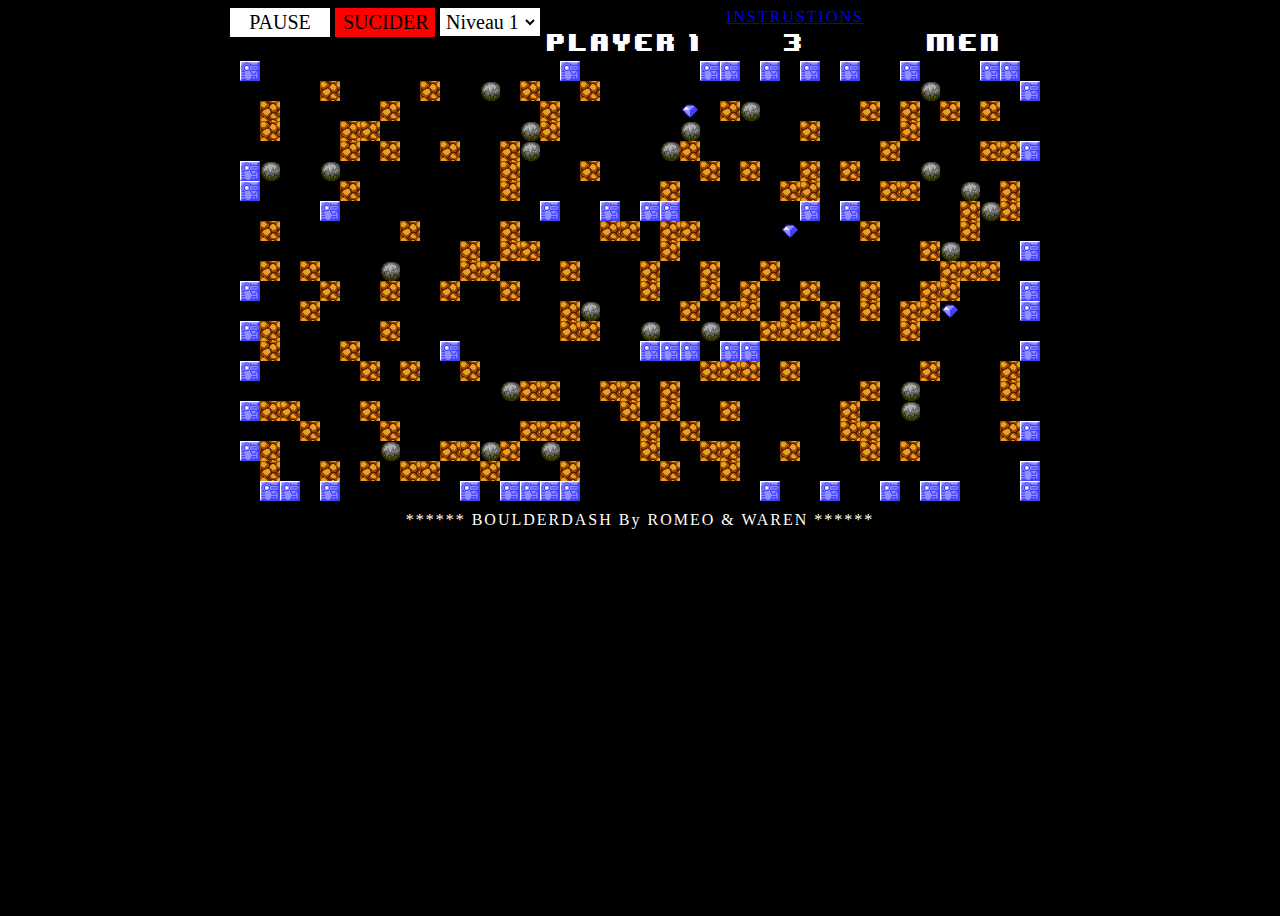
<file: game.html>
<html>

<head>
    <title>Boulder Dash</title>
    <meta charset="utf-8" />
    <meta name="author" content="Koularambaye Romeo" />
    <link href="css/stylesheet.css" rel="stylesheet" />
    <script language="javascript">
        document.onmousedown = disableclick;
        status = "Right Click Disabled";

        function disableclick(event) {
            if (event.button == 2) {
                return false;
            }
        }
    </script>
    <script src="game.js"></script>
</head>

<body  onkeydown="registerKey(event)" onkeyup="releaseKey(event)" oncontextmenu="return false">
    <div id="html">
        <div id="menu">
            <button id="load">start game</button>
            <button id="pauza">PAUSE</button>
            <button id="suicide">SUCIDER</button>
        
            
            <!--Selection de niveaux-->
            <select id="levels">
                <optgroup label="Levels">
                    <option value="1" id="lvl1">Niveau 1</option>
                    <option value="2" id="lvl2">Niveau 2</option>
                    <option value="3" id="lvl3">Niveau 3</option>
                    
                   
        
                    
                    
                    
                  <!--option value="7" id="lvl7">Level 6</option-->
              
                </optgroup>
            </select>
               <a href="instruction.html" target="_blank">INSTRUSTIONS</a>
            <div>
                <div id="scoreboard">

                    <div>
                        <div style="display:inline; color:black;" id="pkt_coin"></div>
                        <dvi id="coin_img">
                            <img style="display:inline; " src="textures/coin.gif" /> </dvi>
                        <div style="display:inline" id="required_coins"></div>
                    </div>
        
                    <div>
                        <div style="display:inline; color:gold;" id="coin_score"></div>
                    </div>
                    
                    <div id="time"></div>
                    <div id="overall_score"></div>
                </div>
                <div id="scoreboard2">
                    <div> PLAYER 1</div>
                    <div id="life"></div>
                    <div>MEN</div>



                </div>
            </div>
            <div id="game">
                <div id="bricks" draggable="false"></div>
            </div>
            <div id="admin">
                <button id="start">edycja</button>

                <input type="text" id="height_board" />
                <input type="text" id="width_board" />
                <select id="game_objects">
                    <optgroup label="Przeciwnicy">
                        <option>firefly</option>
                        <option>butterfly</option>
                        <option>bio_mass</option>
                    </optgroup>
                    <optgroup label="Teren">
                        <option>dirt</option>
                        <option>stone</option>
                        <option>clear</option>
                        <option>coin</option>
                        <option>M</option>
                        <option>cobble</option>
                        <option>teleport</option>
                        <option>magic_cobble</option>
                    </optgroup>
                </select>



                <button id="save">save</button>

                <textarea type="text" id="level"></textarea>
                <input type="checkbox" id="admin_tools" />



            </div>
        </div>
        <div id="getttttttttttt_dunked_on">* GAME OVER</div>
        <div id="highscore" style="color: white;"></div>
        <div style="color: white;">****** BOULDERDASH By ROMEO & WAREN ******</div>
</body>

</html>
</file>
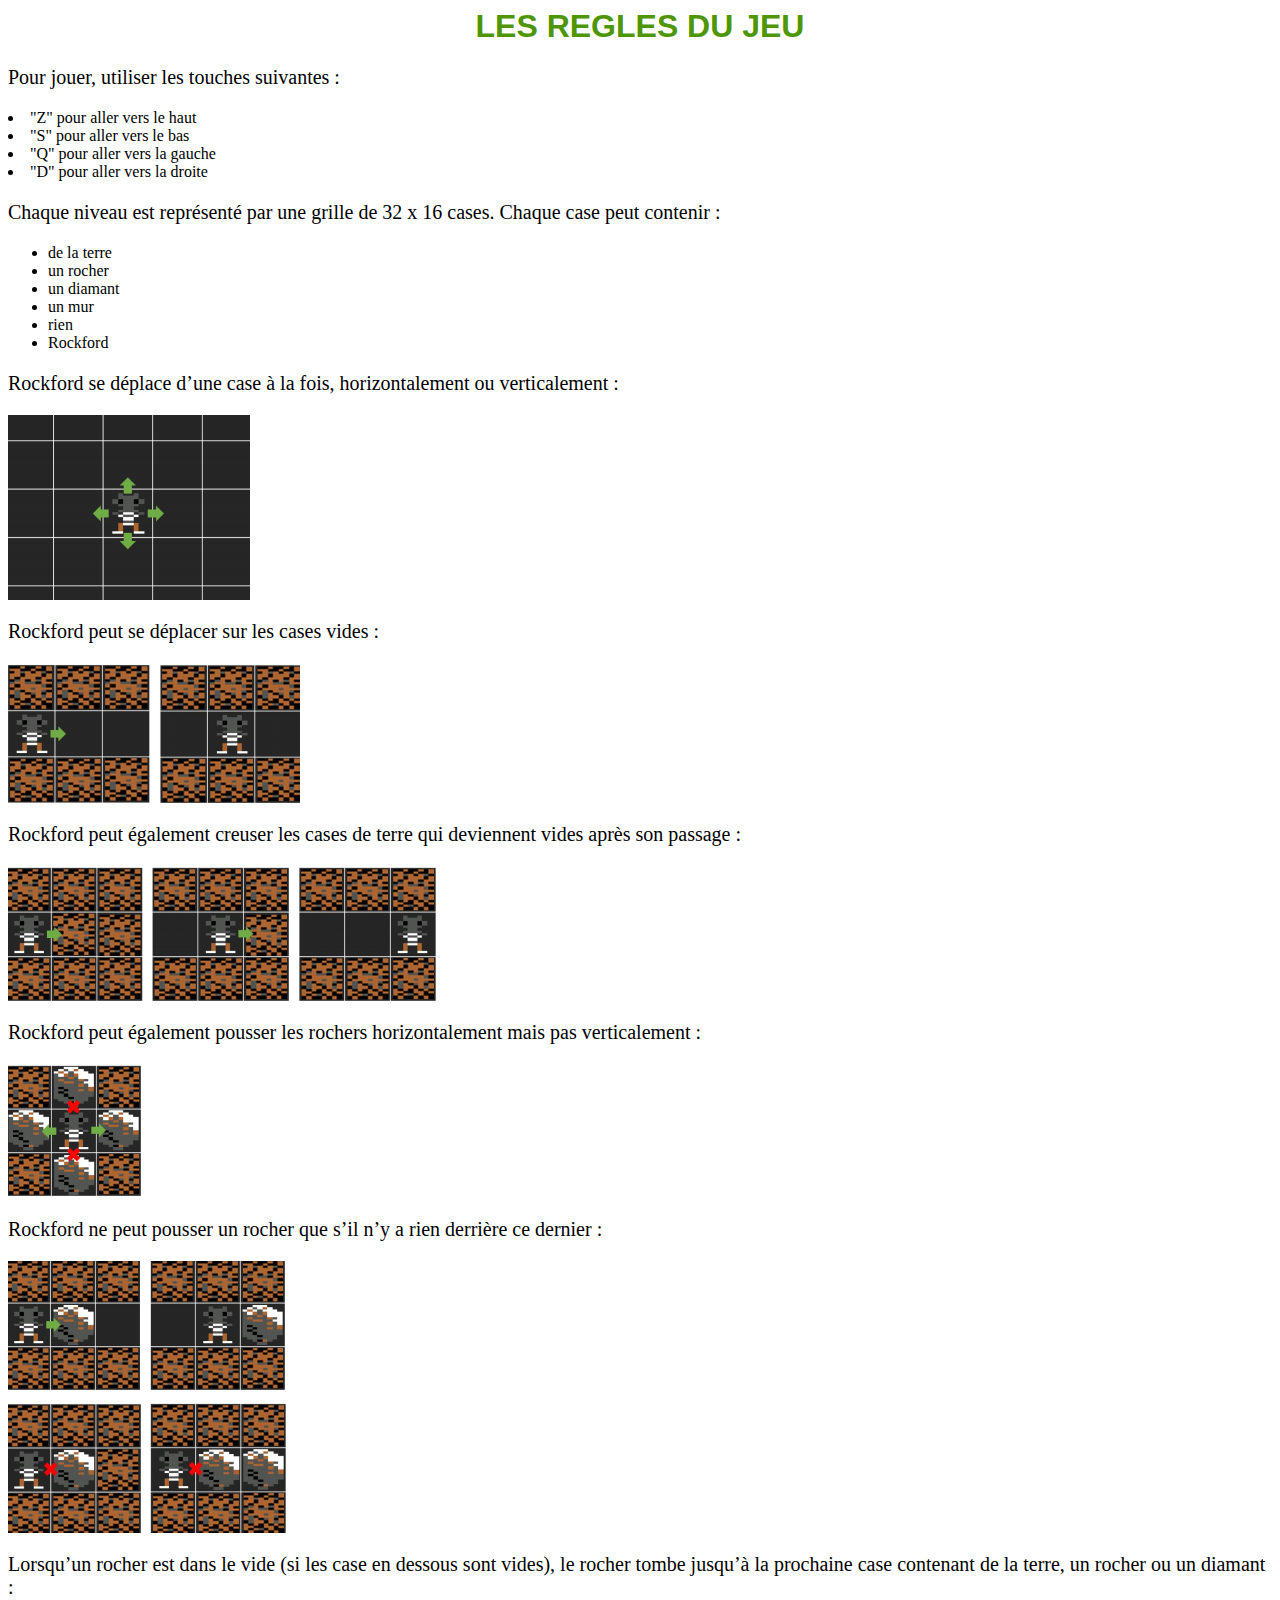
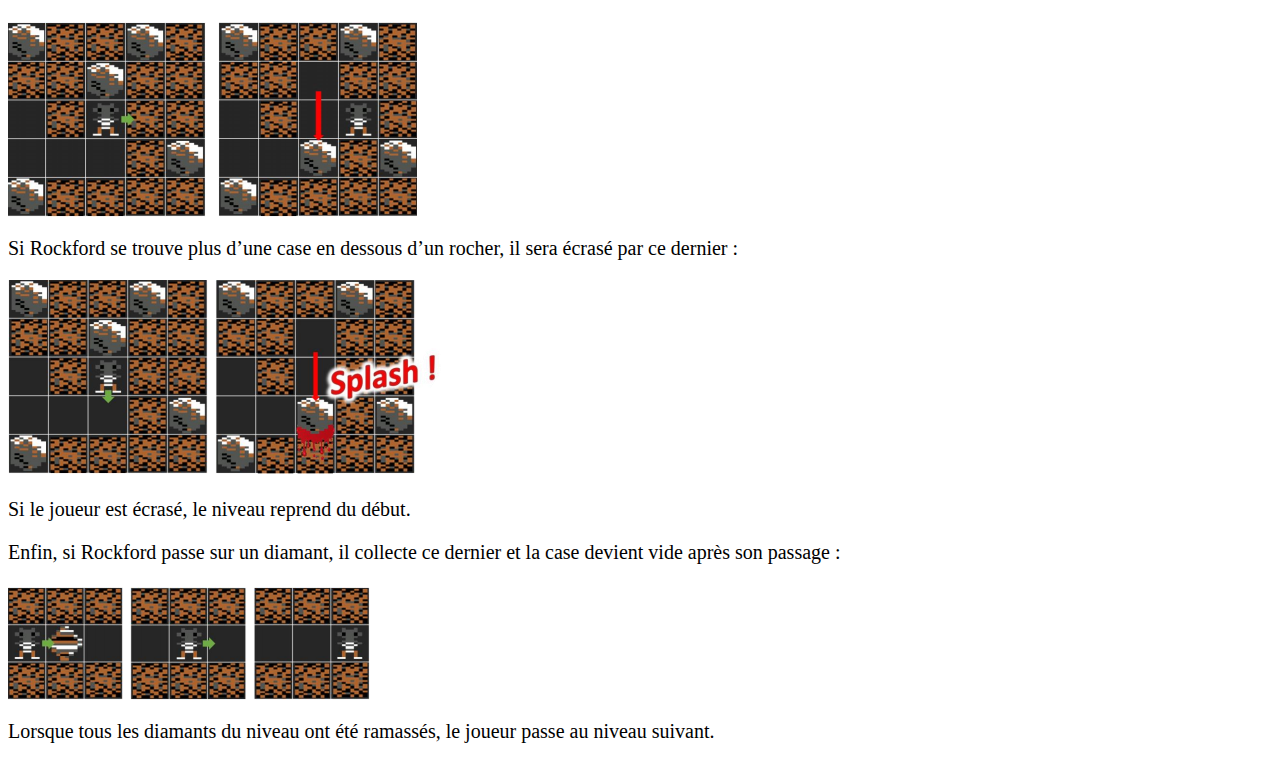
<file: instruction.html>
<html xmlns="http://www.w3.org/1999/xhtml">
<head>
    <link href="css/stylesheet_instruction.css" rel="stylesheet" />
    <title>REGLE DU JEU</title>
</head>
<body>
    <h1>LES REGLES DU JEU</h1>

    <p>
        Pour jouer, utiliser les touches suivantes :
        
            <li>"Z" pour aller vers le haut</li>
            <li>"S" pour aller vers le bas</li>
            <li>"Q" pour aller vers la gauche</li>
            <li>"D" pour aller vers la droite</li>
    </p>
    <p>
        Chaque niveau est représenté par une grille de 32 x 16 cases. Chaque case peut contenir :
    </p>
    <p>
        <ul>
            <li>de la terre</li>
            <li>un rocher</li>
            <li>un diamant</li>
            <li>un mur</li>
            <li>rien</li>
            <li>Rockford</li>
         </ul>
    </p>
        <p>
            Rockford se déplace d’une case à la fois, horizontalement ou verticalement :
        </p>
         
    <p>
        <img src="textures/image1.png">
    </p>   
    
    <p>
        Rockford peut se déplacer sur les cases vides :
    </p>
    <p>
        <img src="textures/image2.png">
    </p>
    <p>
        Rockford peut également creuser les cases de terre qui deviennent vides après son passage :
    </p>
    <p>
        <img src="textures/image3.png">
    </p>
    <p>
        Rockford peut également pousser les rochers horizontalement mais pas verticalement :
    </p>
    <p>
        <img src="textures/image4.png">
    </p>
    <p>
        Rockford ne peut pousser un rocher que s’il n’y a rien derrière ce dernier :
    </p>
    <p>
        <img src="textures/image5.png">
    </p>
    <p>
        Lorsqu’un rocher est dans le vide (si les case en dessous sont vides), le rocher tombe jusqu’à la
prochaine case contenant de la terre, un rocher ou un diamant :

    </p>
    <p>
        <img src="textures/image6.png">
    </p>
    <p>
        Si Rockford se trouve plus d’une case en dessous d’un rocher, il sera écrasé par ce dernier :
    </p>
    <p>
        <img src="textures/image7.png">
    </p>
    <p>
        Si le joueur est écrasé, le niveau reprend du début.
    </p>
    <p>
        Enfin, si Rockford passe sur un diamant, il collecte ce dernier et la case devient vide après son passage :
    </p>
    <p>
        <img src="textures/image8.png">
    </p>
    <p>
        Lorsque tous les diamants du niveau ont été ramassés, le joueur passe au niveau suivant. 
    </p>
</body>
</html>
</file>
<file: css/stylesheet.css>
﻿html {
    text-align: center;
    background-color:black;
}

body {
    width:100%;
    height:100%;
    text-align: center;
    display: inline-block;
    width:820px;
}

#bricks{
    -webkit-user-select: none;
    -khtml-user-select: none;
    -moz-user-select: none;
    -o-user-select: none;
    user-select: none;
    border: 10px solid black;
    position:relative;
    display:inline-block;
    transition: opacity 0.5s;
}

bri {

    position: absolute;
    width: 20px;
    height: 20px;
}

.T {
    background-image: url('../textures/dirt.png');
}

.P {
    background-image: url('../textures/player_stay.gif');
}

#menu{
    right: 50%;
    /*transform: translateX(50%);*/
    /*position: absolute;*/
}

.R {
    background-image: url('../textures/stone.png');
}

.D {
    background-image: url('../textures/coin.gif');
}

/*
.F {
    background-image: url('../textures/enemy_wall.gif');
}*/
.F{
     background-image: url('../textures/butterfly.gif');
}

.M {
    background-image: url('../textures/obsidian.png');
}
.cobble {
    background-image: url('../textures/cobble.jpg');
}
.magic_cobble {
    background-image: url('../textures/cobble.jpg');
}
.af_magic_cobble{
    background-image: url('../textures/magic_stone.gif');
}
.V{
    /*background-color:black;*/

}
.explosion {
    background-image: url('../textures/explosion.gif');
}

.teleport{
    background-image: url('../textures/exit.gif')
}
.bio_mass{
    background-image: url('../textures/bio_mass.gif');
}
#level{
}
#admin_tools{
    display:none;
}
@font-face {
    font-family: '8-BIT WONDER';
    src: url('8-BIT WONDER.TTF') format('truetype');
}

#scoreboard{
    /*position: fixed;
    left:50%;
    top:100px;*/
    border-top: 5px solid black;
    background-color: black;
    display: flex;
}
#scoreboard > *{
    display:inline-block;
    /*position: absolute;*/
    font-family:'8-BIT WONDER';
    color:white;
    background-color:black;
    font-size: 20px;
    flex: 1;
}
#scoreboard2{
    /*position: fixed;
    left:50%;
    top:100px;*/
    border-top: 5px solid black;
    background-color: black;
    display: flex;
}
#scoreboard2 > *{
    display:inline-block;
    /*position: absolute;*/
    font-family:'8-BIT WONDER';
    color:white;
    background-color:black;
    font-size: 20px;
    flex: 1;
}
#coin_score{
    right:0px;
}
#overall_score{
    right: 50px;
}
#time{
    right: 100px;
}

select, button, input, textarea {
    background: black;
    color: white;
}
div{
    letter-spacing: 2px
}
#getttttttttttt_dunked_on{
    display:none;
    position: absolute;
    left: 50%;
    top: 50%;
    transform: translate(-50%, -50%);
    color:white;
    font-family:sans-serif;
    font-family: 'Comic Sans MS';
    font-size: 100px;
    width: 100%;
    letter-spacing: 0.2em;
    background: black;
}

#load {
    float: left;
}

#pauza {
    float: left;
    width:100px;
    border: 2px solid white;
    background-color: white;
    color: black;
    font-family: fantasy;
    font-size: 20px;
}



#levels {
    float: left;
    width:100px;
    border: 2px solid white;
    background-color: white;
    color: black;
    margin-left: 5px;
    font-family: fantasy;
    font-size: 20px;
}

#suicide {
    float: left;
    width:100px;
    border: 2px solid red;
    background-color: red;
    color: black;
    margin-left: 5px;
    font-family: fantasy;
    font-size: 20px;

}
</file>
<file: css/stylesheet_instruction.css>
h1 {
    font-family: 'Segoe UI', Tahoma, Geneva, Verdana, sans-serif;
    color: rgb(78, 150, 5);
    text-align: center;
}

p {
    font-size: 20px;
}
</file>
